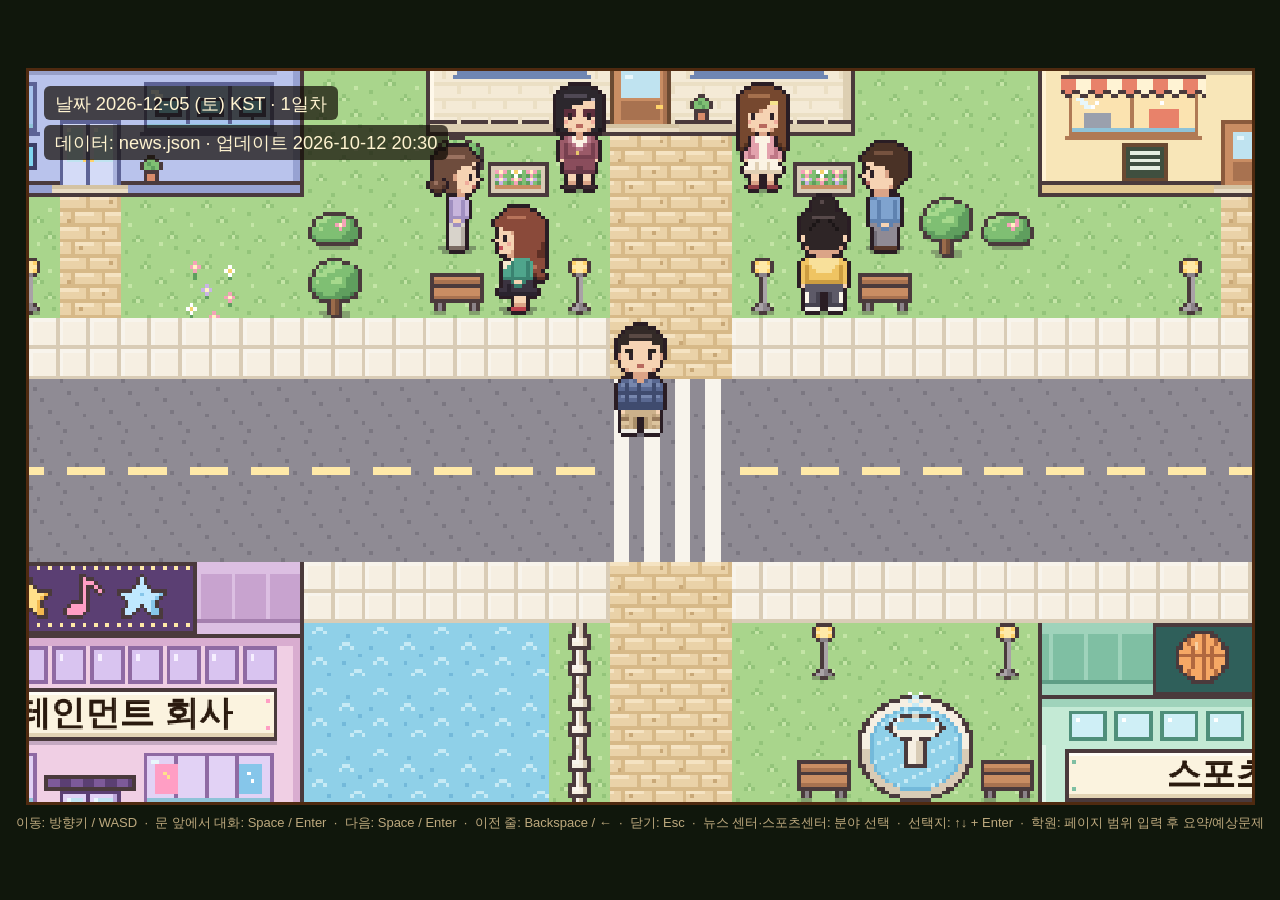
<file: index.html>
<!DOCTYPE html>
<html lang="ko">
<head>
<meta charset="utf-8">
<meta http-equiv="refresh" content="0; url=./game/">
<title>도트 타운</title>
<script>location.replace('./game/');</script>
</head>
<body><p><a href="./game/">게임으로 이동 →</a></p></body>
</html>
</file>
<file: game/css/style.css>
:root {
  --font-ko: "Noto Sans KR", "Noto Sans CJK KR", "Apple SD Gothic Neo", "Malgun Gothic", "맑은 고딕", "NanumGothic", "Nanum Gothic", sans-serif;
  --paper: #f7e3b5;
  --paper-dark: #e8c98a;
  --wood: #8a4b20;
  --wood-dark: #4f2a10;
  --ink: #3a2412;
}
* { box-sizing: border-box; }
html, body { margin: 0; height: 100%; background: #10170c; color: #eee; font-family: var(--font-ko); }
body { display: flex; flex-direction: column; align-items: center; justify-content: center; gap: 8px; }

#game-wrap {
  position: relative;
  width: min(96vw, calc((100vh - 48px) * 960 / 576));
  aspect-ratio: 960 / 576;
  container-type: inline-size;
  overflow: hidden;
  border: 3px solid var(--wood-dark);
  image-rendering: pixelated;
}
#game, #game canvas { width: 100% !important; height: 100% !important; display: block; }
#game canvas { image-rendering: pixelated; image-rendering: crisp-edges; }

.hidden { display: none !important; }

.hud-stack { position: absolute; top: 1.2cqw; left: 1.2cqw; display: flex; flex-direction: column; align-items: flex-start; gap: .4cqw; pointer-events: none; }
.hud {
  font-size: 1.5cqw; padding: .4cqw .9cqw;
  background: rgba(20, 14, 8, .72); color: #fff3d0; border-radius: .5cqw;
  pointer-events: none;
}
.hud.warn { color: #ffd27a; }
.warn-box {
  position: absolute; top: 7.5cqw; left: 1.2cqw; right: 1.2cqw;
  font-size: 1.5cqw; padding: .6cqw 1cqw; background: rgba(140, 30, 20, .88); color: #fff; border-radius: .5cqw;
}
.prompt {
  position: absolute; left: 50%; bottom: 2cqw; transform: translateX(-50%);
  font-size: 1.8cqw; padding: .5cqw 1.4cqw;
  background: var(--paper); color: var(--ink);
  border: .35cqw solid var(--wood); border-radius: .6cqw;
  box-shadow: 0 .3cqw 0 var(--wood-dark);
  animation: bob 1s ease-in-out infinite;
}
@keyframes bob { 50% { transform: translate(-50%, -.3cqw); } }

/* ---- Dialogue box (Stardew-like) ---- */
.dialogue { position: absolute; left: 3cqw; right: 3cqw; bottom: 1.6cqw; }
.dlg-name {
  display: inline-flex; align-items: center; gap: .8cqw;
  margin-left: 1.5cqw; padding: .5cqw 1.6cqw;
  font-size: 2.1cqw; font-weight: 700; color: var(--ink);
  background: var(--paper); border: .45cqw solid var(--wood); border-bottom: none;
  border-radius: .8cqw .8cqw 0 0; position: relative; top: .45cqw;
}
.dlg-badge {
  font-size: 1.3cqw; font-weight: 700; color: #fff; background: #c2412d;
  padding: .15cqw .6cqw; border-radius: .4cqw;
}
.dlg-box {
  position: relative; min-height: 13cqw;
  padding: 1.6cqw 2.4cqw 2.6cqw;
  background: linear-gradient(var(--paper), var(--paper-dark));
  border: .45cqw solid var(--wood); border-radius: .8cqw;
  box-shadow: inset 0 0 0 .35cqw #f9edcf, inset 0 0 0 .7cqw var(--paper-dark), 0 .5cqw 0 var(--wood-dark);
  color: var(--ink);
}
.dlg-text { font-size: 2.3cqw; line-height: 1.55; white-space: pre-wrap; word-break: keep-all; overflow-wrap: anywhere; min-height: 7cqw; }
.dlg-text.title { font-weight: 700; color: #6a2c0c; }
.dlg-footer {
  position: absolute; left: 2.4cqw; right: 5cqw; bottom: .9cqw;
  display: flex; justify-content: space-between; font-size: 1.35cqw; color: #8a6440;
}
.dlg-next {
  position: absolute; right: 2cqw; bottom: .7cqw; font-size: 2cqw; color: var(--wood);
  animation: blink .8s steps(2, start) infinite;
}
@keyframes blink { to { visibility: hidden; } }

.controls { font-size: 13px; color: #bda97e; }

/* ---- Academy panel ---- */
.panel {
  position: absolute; left: 50%; top: 50%; transform: translate(-50%, -50%);
  width: 64cqw; max-height: 92%; overflow: auto;
  padding: 1.6cqw 2.2cqw;
  background: linear-gradient(var(--paper), var(--paper-dark));
  border: .45cqw solid var(--wood); border-radius: .8cqw;
  box-shadow: inset 0 0 0 .35cqw #f9edcf, 0 .5cqw 0 var(--wood-dark), 0 0 0 100vmax rgba(0,0,0,.35);
  color: var(--ink); font-size: 1.9cqw;
}
.panel-title { font-weight: 700; font-size: 2.1cqw; margin-bottom: 1cqw; display: flex; align-items: center; gap: .8cqw; color: #6a2c0c; }
.ac-row {
  padding: .6cqw 1cqw; margin: .35cqw 0; border-radius: .5cqw; border: .25cqw solid transparent; cursor: default;
}
.ac-row.focused { border-color: var(--wood); background: rgba(255,255,255,.55); }
.ac-row.focused::before { content: "▶ "; color: var(--wood); }
.ac-label { display: inline-block; min-width: 10cqw; font-weight: 700; }
.ac-hint { color: #8a6440; font-size: 1.4cqw; }
.ac-row input {
  font: inherit; width: 10cqw; padding: .2cqw .6cqw; color: var(--ink);
  background: #fffaf0; border: .2cqw solid var(--wood); border-radius: .3cqw; outline: none;
}
.ac-action { font-weight: 700; text-align: center; background: rgba(138,75,32,.12); cursor: pointer; }
.ac-error { min-height: 2.4cqw; color: #b3261e; font-weight: 700; font-size: 1.6cqw; margin-top: .4cqw; }
.ac-help { color: #8a6440; font-size: 1.4cqw; margin-top: .6cqw; }
.ac-q-head { font-size: 1.5cqw; color: #8a6440; margin-bottom: .6cqw; }
.ac-q-text { font-weight: 700; font-size: 2.1cqw; line-height: 1.5; margin-bottom: .8cqw; word-break: keep-all; }
.ac-q-choices { list-style: none; padding: 0; margin: 0; }
.ac-q-choices li { padding: .5cqw 1cqw; margin: .3cqw 0; border-radius: .5cqw; border: .25cqw solid transparent; word-break: keep-all; }
.ac-q-choices li.selected { border-color: var(--wood); background: rgba(255,255,255,.6); }
.ac-q-choices li.correct { background: #cdeec0; border-color: #3d8b2f; }
.ac-q-choices li.wrong { background: #f6c9c2; border-color: #b3261e; }
.ac-q-result { margin-top: .8cqw; padding: .8cqw 1.2cqw; border-radius: .6cqw; background: rgba(255,255,255,.6); line-height: 1.5; }
.ac-q-result.ok .ac-q-verdict { color: #2f7a22; }
.ac-q-result.ng .ac-q-verdict { color: #b3261e; }
.ac-q-verdict { font-weight: 700; font-size: 2.1cqw; }
.ac-q-expl { margin-top: .4cqw; word-break: keep-all; }

/* ---- Portrait (96x96 원본, 정수배, 대화창 오른쪽) ---- */
.dialogue { --pw: 20cqw; }
.dlg-box.has-portrait { padding-right: calc(var(--pw) + 5cqw); min-height: calc(var(--pw) + 3.8cqw); }
.dlg-box.has-portrait .dlg-next { right: calc(var(--pw) + 3.6cqw); }
.dlg-box.has-portrait .dlg-footer { right: calc(var(--pw) + 6.5cqw); }
.dlg-portrait {
  position: absolute; right: 1.6cqw; top: 50%; transform: translateY(-50%);
  box-sizing: content-box;           /* 이미지 영역 = 정확히 --pw (96px x PORTRAIT_SCALE @960 기준) */
  width: var(--pw); height: var(--pw);
  background: #e9cf98; border: .35cqw solid var(--wood); border-radius: .4cqw;
  box-shadow: inset 0 0 0 .25cqw #f9edcf;
  overflow: hidden;
}
.dlg-portrait img {
  display: block; width: 100%; height: 100%;
  image-rendering: pixelated; image-rendering: crisp-edges;
}

/* ---- News center menu (학원 패널 재사용) ---- */
.nc-greeting { font-size: 1.7cqw; margin: -.3cqw 0 .8cqw; color: #5a3a1c; }
.nc-cat { text-align: left; }
.nc-close { text-align: center; color: #8a6440; }

/* ---- 나레이션 (이름표·초상화 없음, 다른 톤) ---- */
.dlg-name.invisible { visibility: hidden; }
.dlg-box.narration {
  background: linear-gradient(#3b2f45, #2a2133);
  border-color: #6d5a7e; box-shadow: inset 0 0 0 .35cqw #4a3d57, 0 .5cqw 0 #1b1422;
  color: #f3e9ff;
}
.dlg-box.narration .dlg-text { font-style: italic; text-align: center; padding: 0 3cqw; color: #f3e9ff; }
.dlg-box.narration .dlg-footer, .dlg-box.narration .dlg-next { color: #c9b6dc; }

/* ---- 선택지 (반응만 다른 선택) ---- */
.dlg-choices { list-style: none; margin: .4cqw 0 1.2cqw; padding: 0; }
.dlg-choice {
  font-size: 2cqw; line-height: 1.4; padding: .45cqw 1.2cqw; margin: .3cqw 0;
  border: .25cqw solid transparent; border-radius: .5cqw; cursor: pointer; word-break: keep-all;
}
.dlg-choice.selected { border-color: var(--wood); background: rgba(255,255,255,.65); }
.dlg-choice.selected::before { content: "▶ "; color: var(--wood); }
.dlg-box.choosing .dlg-text { min-height: 0; font-weight: 700; color: #6a2c0c; }

/* ---- 알림 (호감도 단계 변화 등) ---- */
.toast {
  position: absolute; left: 50%; top: 9cqw; transform: translateX(-50%);
  font-size: 1.9cqw; font-weight: 700; padding: .7cqw 2cqw; border-radius: .7cqw;
  background: #fff4f8; color: #8a2350; border: .35cqw solid #d9668f; box-shadow: 0 .3cqw 0 #8a2350;
}

/* 대화창 조작 힌트 (Space 다음 · Backspace 이전 · Esc 닫기) */
.dlg-hint { flex: 1; text-align: center; opacity: .8; white-space: nowrap; overflow: hidden; text-overflow: ellipsis; padding: 0 1cqw; }
.dlg-choice.locked { opacity: .45; }
</file>
